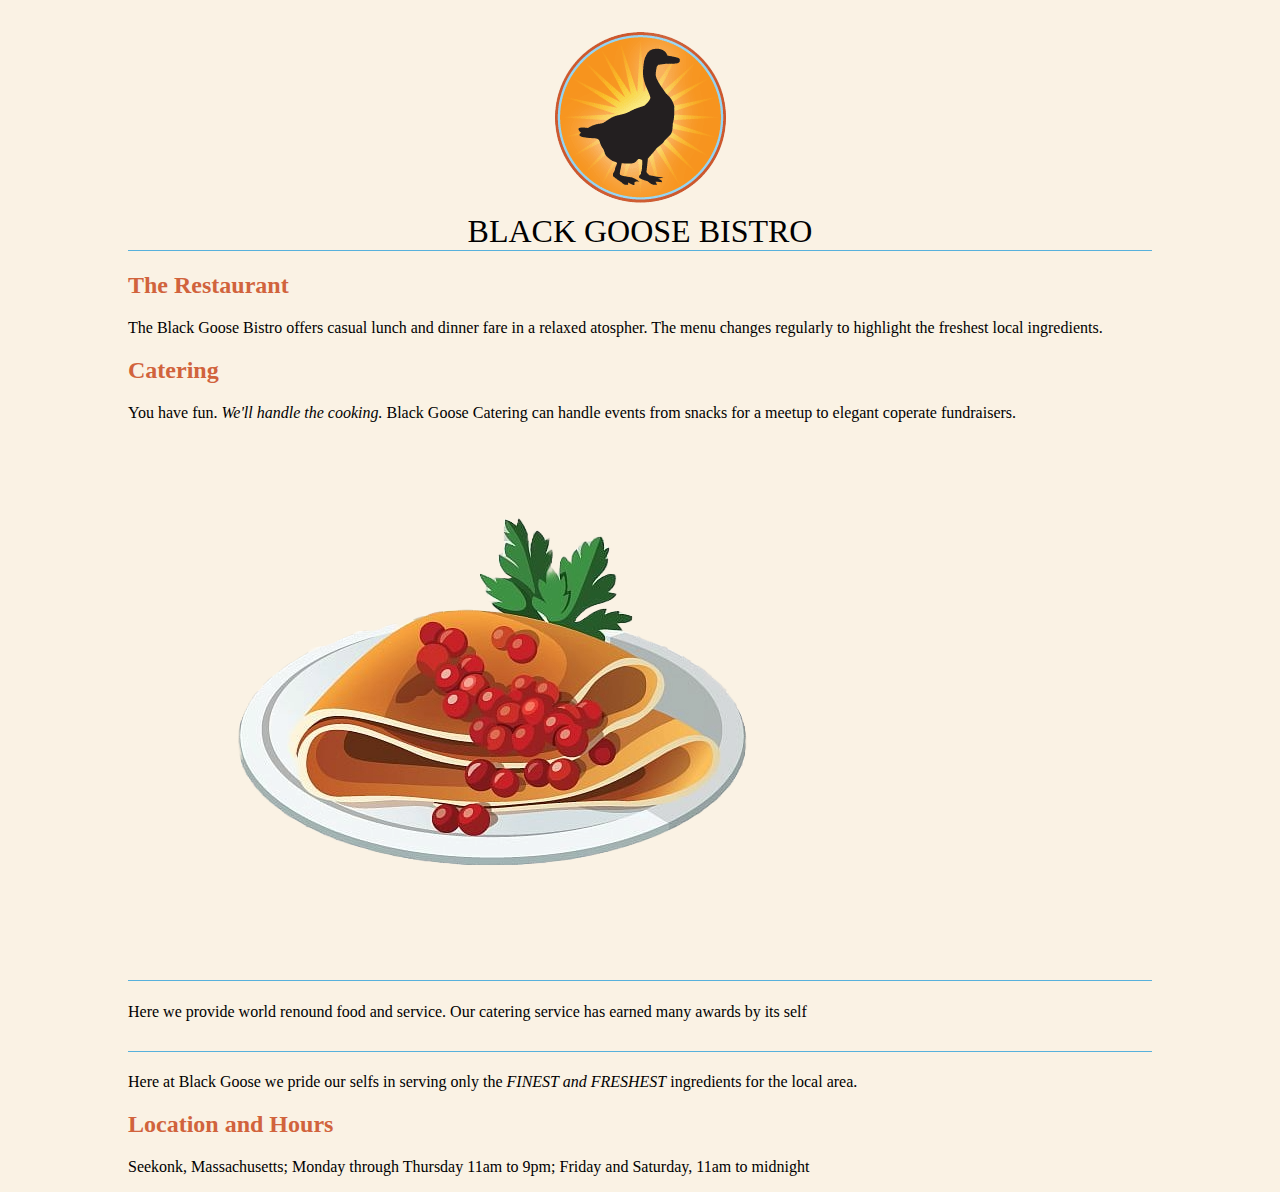
<file: repo/bristo/index.html>
<!DOCTYPE html><html>
    <head> <meta charset="utf-8">
        <title>Black Goose Bistro</title> <style>body {  background-color: #faf2e4; margin: 0 10%; font-family: sans-serif: } 
        h1 { text-align: center; font-family: serif; font-weight: normal; text-transform: uppercase; border-bottom: 1px solid #57b1dc; margin-top: 30px;}
        h2 { color: #d1633c; fontsize: 1em;}</style>
        <h1><img src="blackgoose.png" alt="logo"><br> Black Goose Bistro</h1>
        <h2>The Restaurant</h2>
        <p>The Black Goose Bistro offers casual lunch and dinner fare in a relaxed atospher. The menu changes regularly to highlight the freshest local ingredients.</p>
        <h2>Catering</h2>
        <p>You have fun. <em>We'll handle the cooking.</em> Black Goose Catering can handle events from snacks for a meetup to elegant coperate fundraisers.</p>
        <p1><img src="french.png">
        <h1></h1>
        <p1>Here we provide world renound food and service. Our catering service has earned many awards by its self </p1>
        <h1></h1>
        <p>Here at Black Goose we pride our selfs in serving only the <em>FINEST and FRESHEST</em> ingredients for the local area.</p>
        <h2>Location and Hours</h2>
        <p>Seekonk, Massachusetts; Monday through Thursday 11am to 9pm; Friday and Saturday, 11am to midnight</p>
    </head>
</html>
</file>
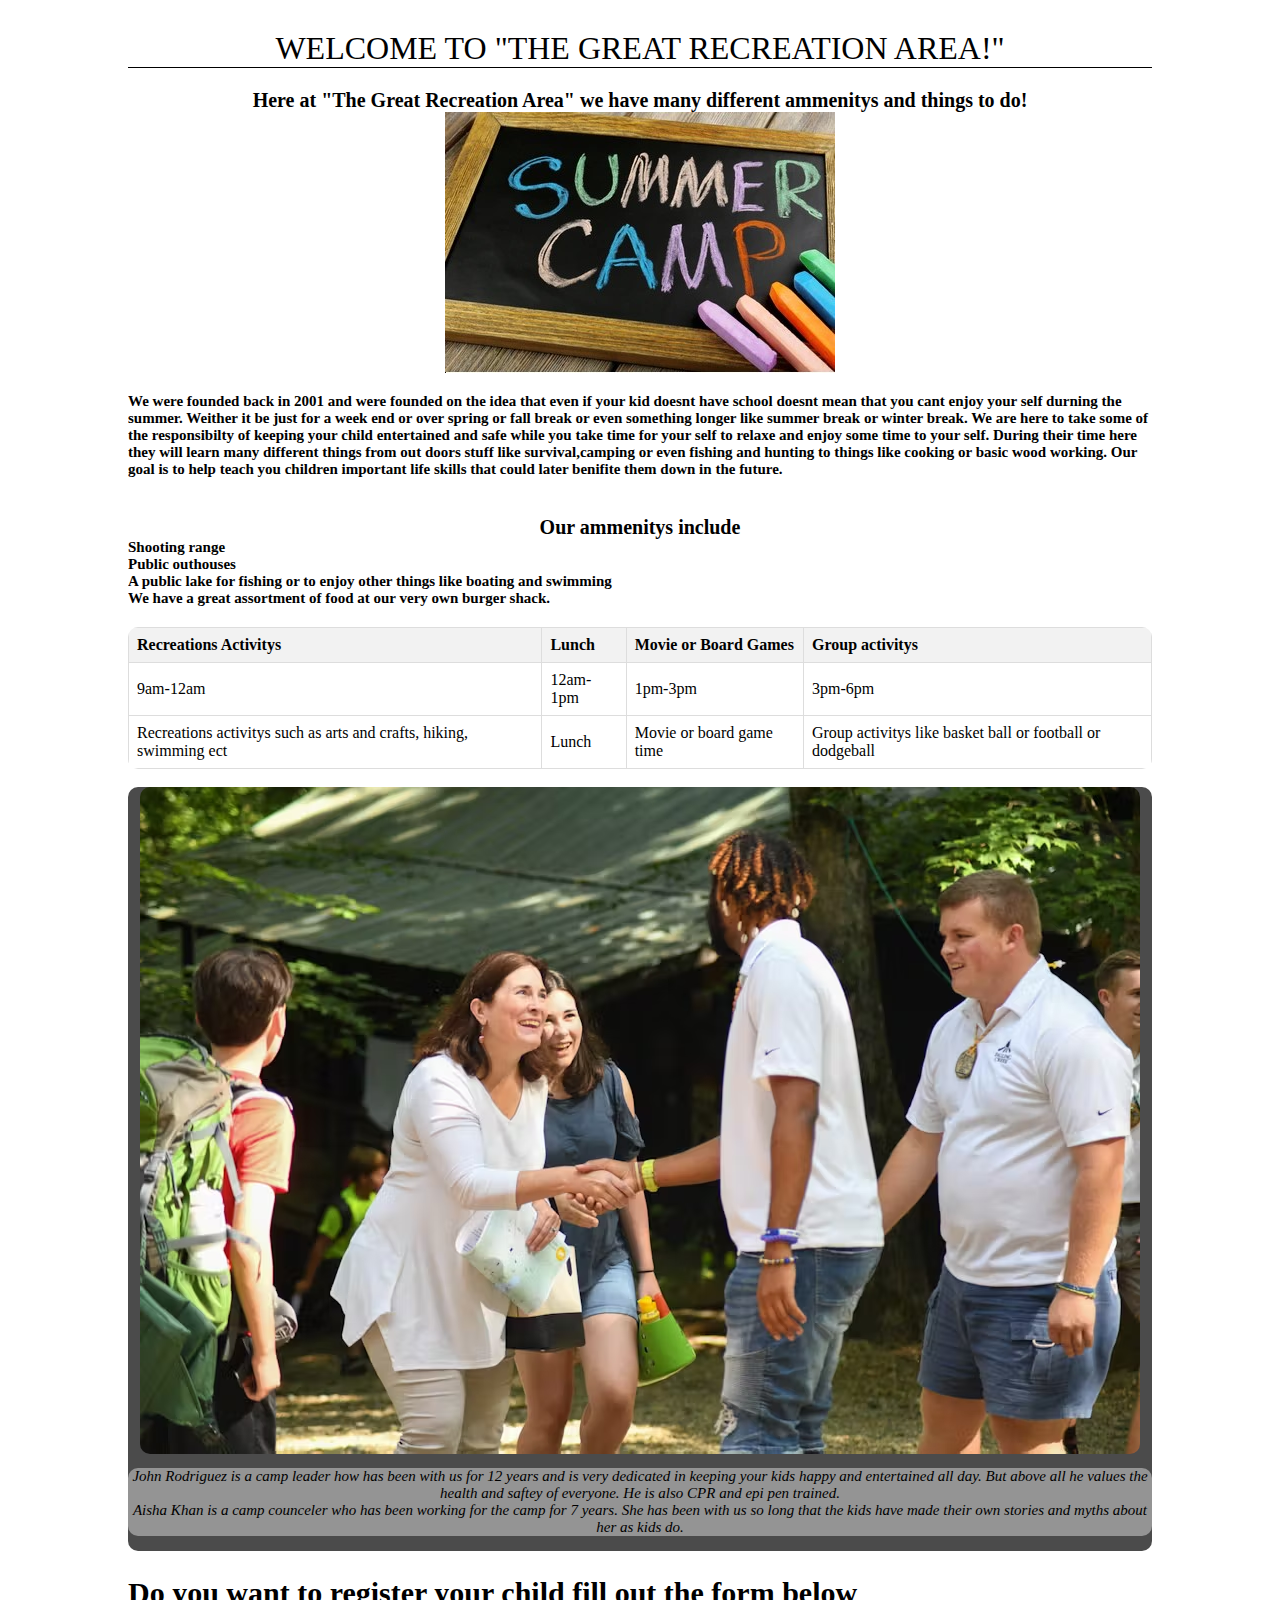
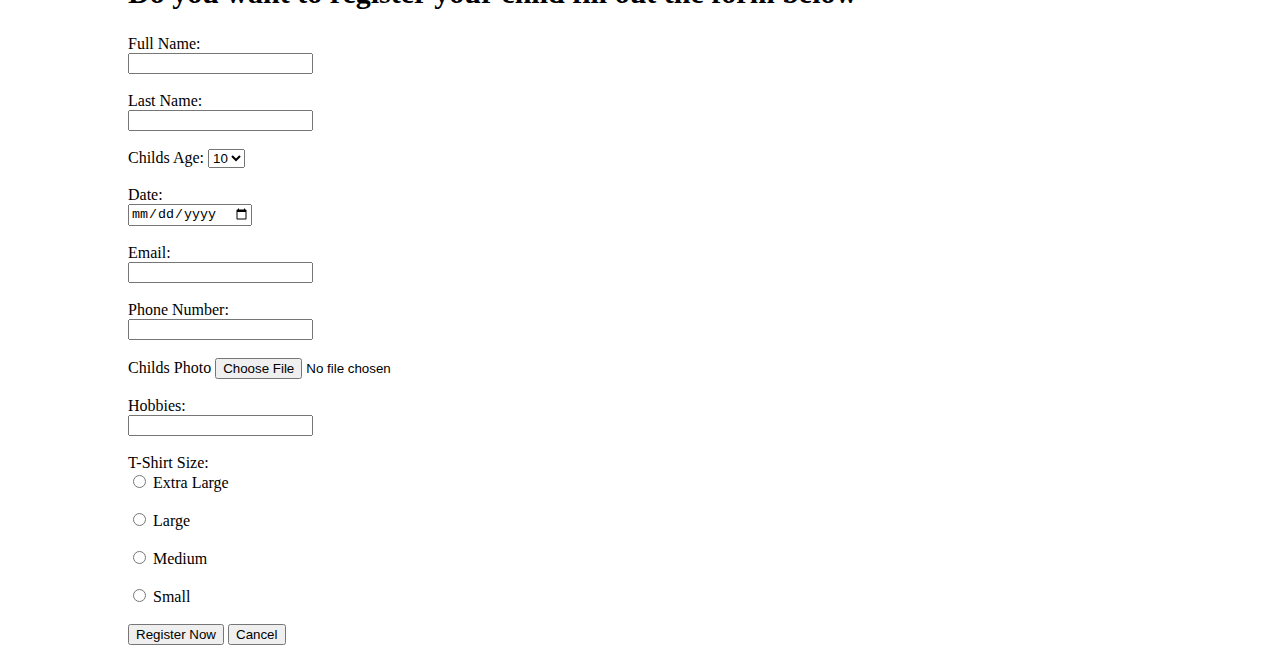
<file: repo/Camp/index.html>
<!DOCTYPE html><html>
  <head>
    <meta charset="utf-8">
    <title>The great recreation area</title>
    <style>
    body { background-color: #ffffff; margin: 0 10%; font-family: 'Times New Roman', Times, serif; }
    h1 { text-align: center; font-family: serif; font-weight: normal; text-transform: uppercase; border-bottom: 1px solid #000000; margin-top: 30px;}
    h2 { text-align: left; color: #000000; font-size: 30px;}
    h3 { text-align: left; color: #000000; font-size: 20px;}
    table {border-collapse: collapse;width: 100%;border-radius: 10px;overflow: hidden;}
    th, td {border: 1px solid #dddddd;text-align: left;padding: 8px;}
    th {background-color: #f2f2f2;}
    li { text-align: left; color: #000000; font-size: 15px;}
    p { text-align: left; color: #000000; font-size: 15px;}
    .container {text-align: center;background-color: #4b4b4b;border-radius: 10px;overflow: hidden;}
    .container2 {text-align: center;;border-radius: 10px;overflow: hidden;}
    .image {max-width: 100%;height: auto;border-radius: 10px;}
    .description {margin-top: 10px;font-style: italic;text-align: center;background-color: #949494;border-radius: 10px;overflow: hidden;}
    </style>
    </head>

        <h1>Welcome to "The Great Recreation Area!"</h1>
        <h3 class="container2">Here at "The Great Recreation Area" we have many different ammenitys and things to do!  <br>
          
            <div class="container2">
              <image src="summercamp.jpg"></image> <br>
            </div>
            
            <p>We were founded back in 2001 and were founded on the idea that even if your kid doesnt have school doesnt mean that you cant enjoy your self durning the summer. Weither it be just for a week end or over spring or fall break or even something longer like summer break or winter break. We are here to take some of the responsibilty of keeping your child entertained and safe while you take time for your self to relaxe and enjoy some time to your self. During their time here they will learn many different things from out doors stuff like survival,camping or even fishing and hunting to things like cooking or basic wood working. Our goal is to help teach you children important life skills that could later benifite them down in the future.</p>
        <br>
        Our ammenitys include<br>
        <li><a>Shooting range</a></li>
        <li><a>Public outhouses</a></li>
        <li><a>A public lake for fishing or to enjoy other things like boating and swimming</a></li>
        <li><a>We have a great assortment of food at our very own burger shack.</a></li></h3>
        
        
        <!--<h3>The average day will look like this;<br>
        <li><a>9am-12am: Recreations activitys such as arts and crafts, hiking, swimming ect</a></li>
        <li><a>12am-1pm: Lunch</a></li>
        <li><a>1pm-3pm: Movie or board game time</a></li>
        <li><a>3pm-6pm: Group activitys like basket ball or football or dodgeball</a></li>
        </h3>-->

        <table>
          <tr>
            <th>Recreations Activitys</th>
            <th>Lunch</th>
            <th>Movie or Board Games</th>
            <th>Group activitys</th>
          </tr>
          <tr>
            <td>9am-12am</td>
            <td>12am-1pm</td>
            <td>1pm-3pm</td>
            <td>3pm-6pm</td>
          </tr>
          <tr>
            <td>Recreations activitys such as arts and crafts, hiking, swimming ect</td>
            <td>Lunch</td>
            <td>Movie or board game time</td>
            <td>Group activitys like basket ball or football or dodgeball</td>
          </tr>
        </table><br>
        <div class="container">
          <img class="image" src="pic.png" alt="Description of the image">
          <p class="description">
            John Rodriguez is a camp leader how has been with us for 12 years and is very dedicated in keeping your kids happy and entertained all day. But above all he values the health and saftey of everyone. He is also CPR and epi pen trained.<br>
            Aisha Khan is a camp counceler who has been working for the camp for 7 years. She has been with us so long that the kids have made their own stories and myths about her as kids do.</p>
        </div>
        <h2>Do you want to register your child fill out the form below</h2>


<!----       form            -->
        <form action="submit.php" method="post">
            <label for="full_name">Full Name:</label><br>
            <input type="text" id="full_name" name="full_name" required><br><br>
            
            <label for="Last Name">Last Name:</label><br>
            <input type="text" id="last_name" name="last_name" required><br><br>


<!----age boxes-->



            <label for="Age">Childs Age:</label>
            <select id="age" name="age">
                <option value="10">10</option>
                <option value="11">11</option>
                <option value="12">12</option>
                <option value="13">13</option>
                <option value="14">14</option>
                <option value="15">15</option>
                <option value="16">16</option>

            </select><br><br>
<!----date-->
            <label for="Date">Date:</label><br>
            <input type="date" id="date" name="date" required> <br><br>
        
            <label for="email">Email:</label><br>
            <input type="email" id="email" name="email" required><br><br>
        
            <label for="phone">Phone Number:</label><br>
            <input type="tel" id="phone" name="phone" required><br><br>
<!---------                      child info                                                            -->
            <label for="Childs photo">Childs Photo</label>
            <input type="file" id="file" name="file" required><br><br>



            <label for="childs hobbies">Hobbies:</label><br>
            <input type="text" id="hobbies" name="hobbies" required> <br><br>
<!--                     t shirt sizes                                                     -->
            <label for="T-Shirt Size">T-Shirt Size:</label><br>
            <input type="radio" id="t_shirt_size" name="t_shirt_size"> Extra Large <required>  <br><br>
            <input type="radio" id="t_shirt_size" name="t_shirt_size"> Large <required>  <br><br>
            <input type="radio" id="t_shirt_size" name="t_shirt_size"> Medium  <required> <br><br>
            <input type="radio" id="t_shirt_size" name="t_shirt_size"> Small  <required> <br><br>
            
            
        
        
            <input type="submit" value="Register Now"> <input type="submit" value="Cancel">
        </form>
        
        <!---<iframe src="https://docs.google.com/forms/d/e/1FAIpQLSdRuMT1YYCaJVOkbE-JeK0R6ijMFtLcKeS7GBqlT79AhllVDw/viewform?embedded=true" width="640" height="988" frameborder="0" marginheight="0" marginwidth="0">Loading…</iframe>---->






    
    
    
    </head>
</html>
</file>
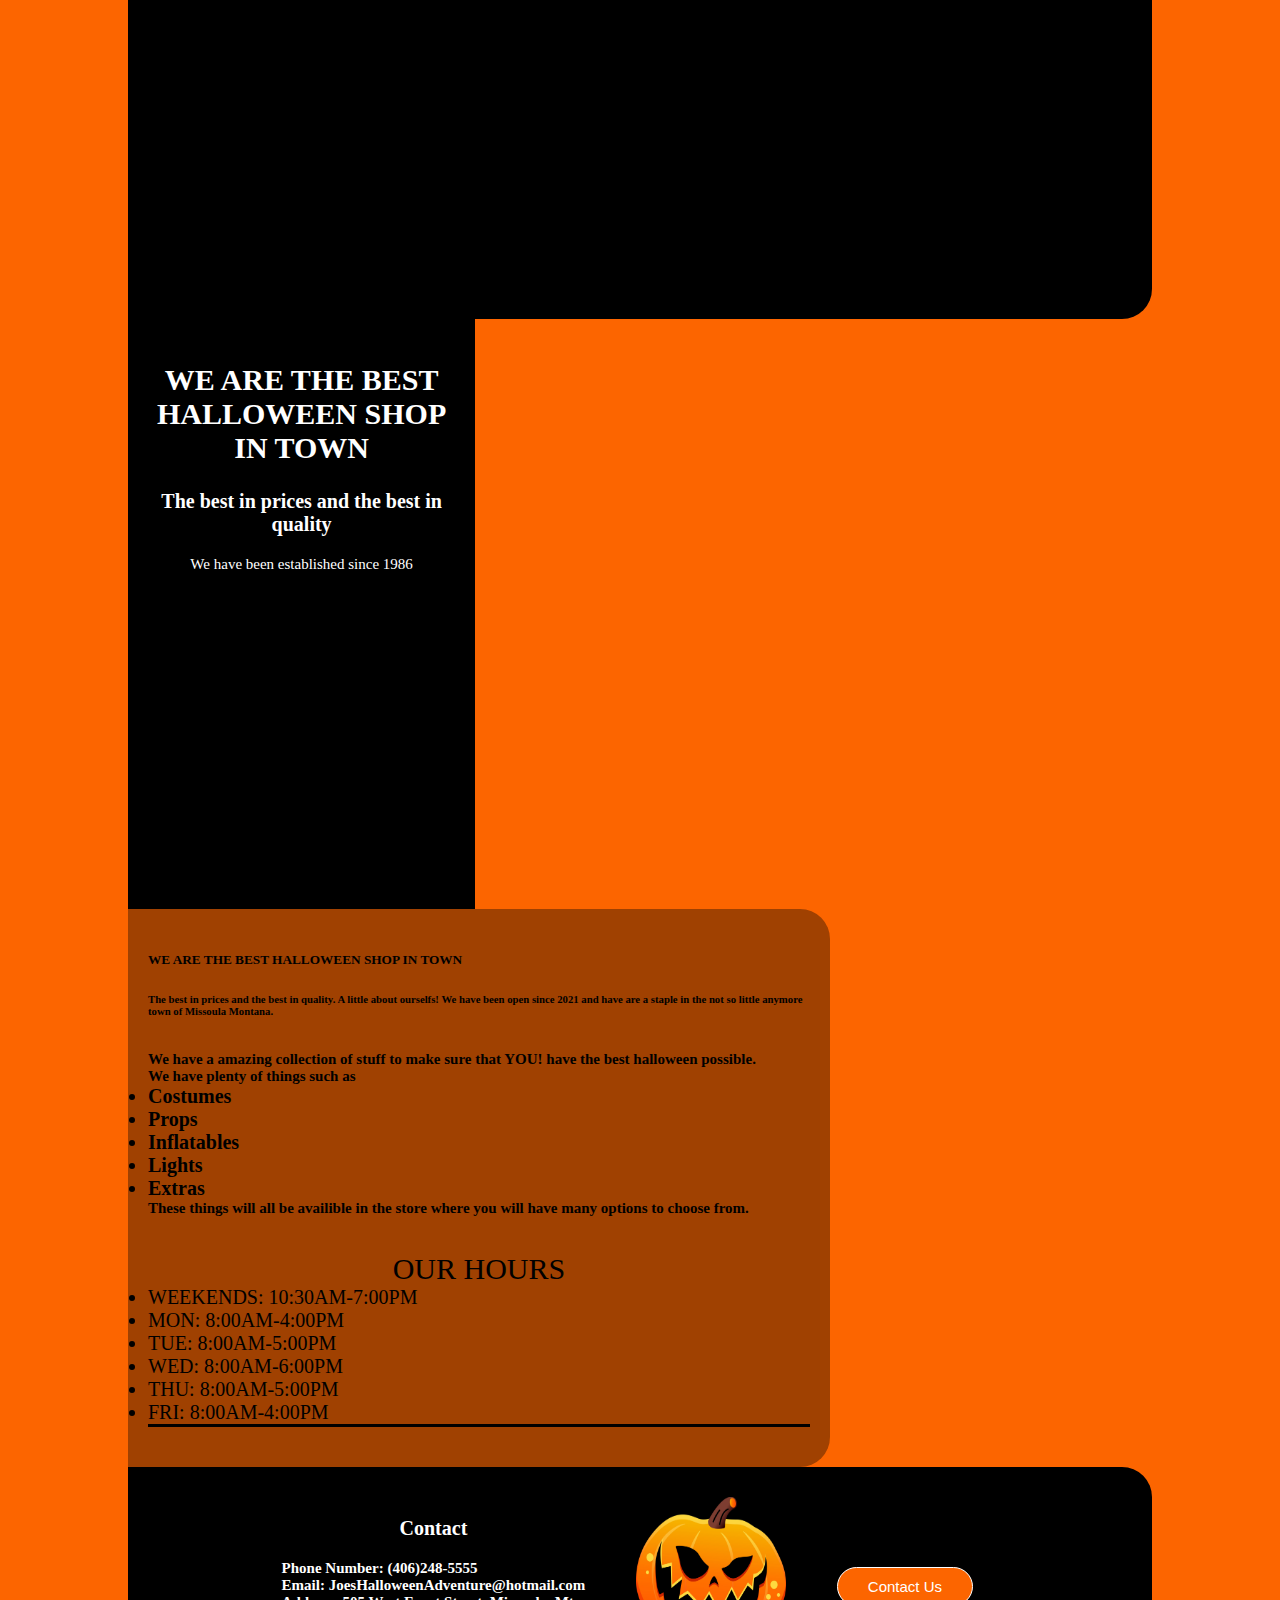
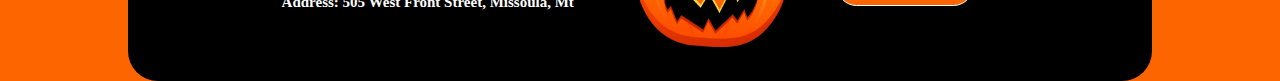
<file: repo/Halloweenstore/index.html>
<!DOCTYPE html>
<html>
  <link rel="stylesheet" type="text/css" href="styles/styles.css">
  <link rel="stylesheet" type="text/css" href="styles/styles2.css">
  
  <head>
    <meta charset="utf-8">
    <title>Joes Halloween Adventure Harolds Version</title>
    <link rel="icon" type="image/x-icon" href="pumpkin.jpg">
    <div class="header2">
    <h1 class="glow header"> Joes Halloween Adventure </h1>
    </div>
    <!---Meat of the Website-->
    <!--Daily ops-->
    <section>
      <nav>
        <ul>
            <h2 class="center">WE ARE THE BEST HALLOWEEN SHOP IN TOWN</h2>
            <h3 class="center">The best in prices and the best in quality</h3>
            <p class="center">We have been established since 1986</p>
        <ul>
      </nav>
      <article>
        <h5>WE ARE THE BEST HALLOWEEN SHOP IN TOWN</h5>
        <h6>The best in prices and the best in quality. A little about ourselfs! We have been open since 2021 and have are a staple in the not so little anymore town of Missoula Montana.</h6>
        <h6 class="h7body">We have a amazing collection of stuff to make sure that YOU! have the best halloween possible.<br>
        We have plenty of things such as<br>
        <li><a>Costumes</a></li>
        <li><a>Props</a></li>
        <li><a>Inflatables</a></li>
        <li><a>Lights</a></li>
        <li><a>Extras</a></li>
        These things will all be availible in the store where you will have many options to choose from.</h6>
        <div>
          <h1>OUR HOURS<br>
          <li><a>Weekends: 10:30am-7:00pm</a></li>
          <li><a>Mon: 8:00am-4:00pm</a></li>
          <li><a>Tue: 8:00am-5:00pm</a></li>
          <li><a>Wed: 8:00am-6:00pm</a></li>
          <li><a>Thu: 8:00am-5:00pm</a></li>
          <li><a>Fri: 8:00am-4:00pm</a></li>
  
          </h1>
      </div>

      </article>
    </section>
  </head>

  




         <!---footer Contact-->
    <!---Put Nothing Below This Code-->

  <footer>
    <div class="footer">
      <div class="col-1">
        <h3 class="foottext"> Contact </h3>
        <h4>Phone Number: (406)248-5555 <br> Email: JoesHalloweenAdventure@hotmail.com <br> Address: 505 West Front Street, Missoula, Mt</h4>
      </div>
      <div class="col-2">
        <img src="pumpkin2.jpg" alt="Pumpkin" width="150" height="150">
      </div>
      <div class="col-3">
        <button class="button">Contact Us</button>
      </div> 
    </div>
  </footer>
</html>
</file>
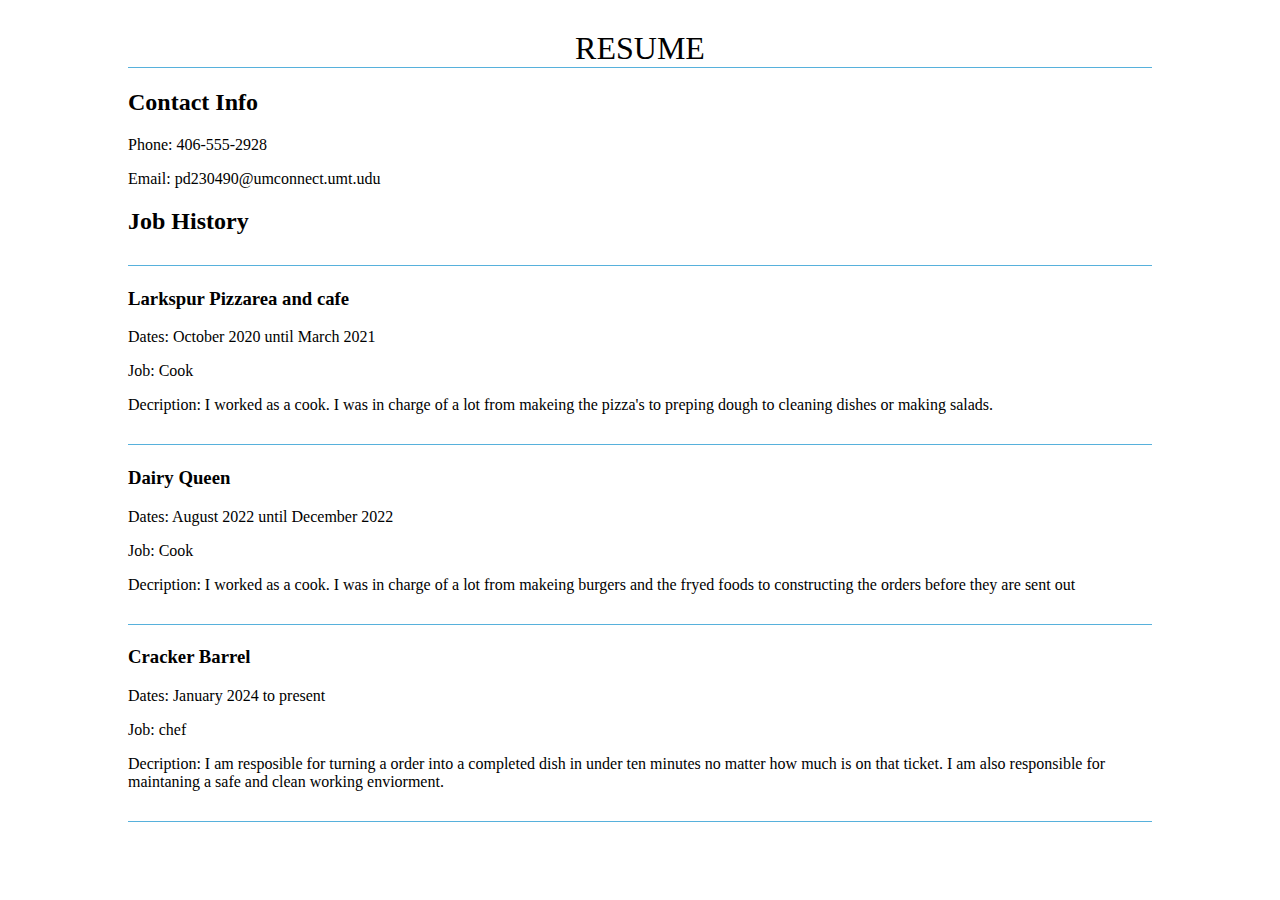
<file: repo/resume/index.html>
<!DOCTYPE html><html>
    <head> <meta charset="utf-8">
        <title>Donovan </title> <style>body {  background-color: #ffff; margin: 0 10%; font-family: sans-serif: } 
        h1 { text-align: center; font-family: serif; font-weight: normal; text-transform: uppercase; border-bottom: 1px solid #57b1dc; margin-top: 30px;}
        h2  {color: #000000; fontsize: 1em;}</style>
        <h1>Resume</h1>
        <h2>Contact Info</h2>
        <p>Phone: 406-555-2928</p>
        <p>Email: pd230490@umconnect.umt.udu</p>
        <h2>Job History</h2>
        <h1></h1>
        <h3>Larkspur Pizzarea and cafe</h3>
        <p>Dates: October 2020 until March 2021</p>
        <p>Job: Cook</p>
        <p>Decription: I worked as a cook. I was in charge of a lot from makeing the pizza's to preping dough to cleaning dishes or making salads.</p>
        <h1></h1>
        <h3>Dairy Queen</h3>
        <p>Dates: August 2022 until December 2022</p>
        <p>Job: Cook</p>
        <p>Decription: I worked as a cook. I was in charge of a lot from makeing burgers and the fryed foods to constructing the orders before they are sent out</p>
        <h1></h1>
        <h3>Cracker Barrel</h3>
        <p>Dates: January 2024 to present</p>
        <p>Job: chef</p>
        <p>Decription: I am resposible for turning a order into a completed dish in under ten minutes no matter how much is on that ticket. I am also responsible for maintaning a safe and clean working enviorment.</p>
        <h1></h1>
    </head>
</html>
</file>
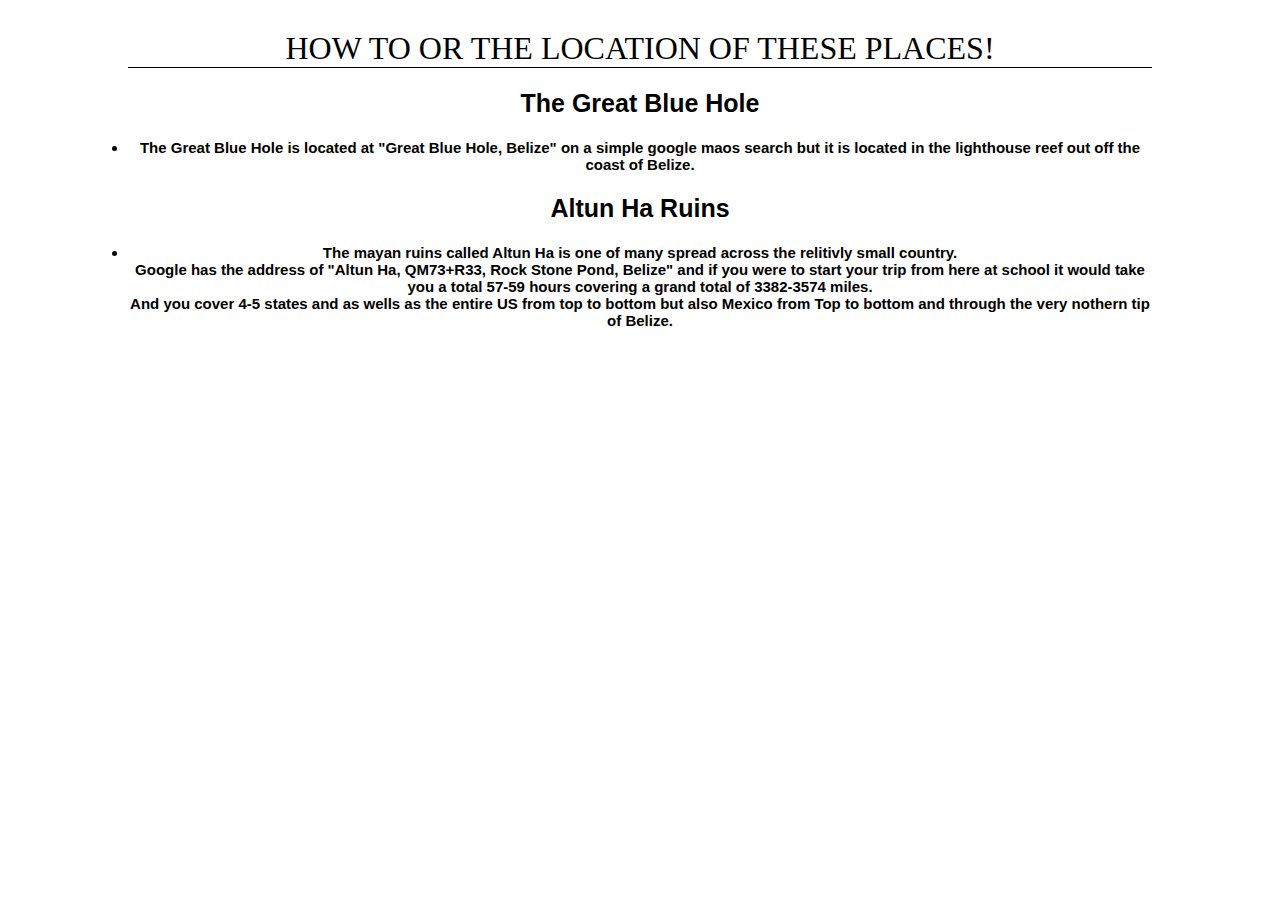
<file: repo/travelblog/belizestuff/Adresses.html>
<!DOCTYPE html><html>
    <head> <meta charset="utf-8">
        <title>Directions</title> <style>body {  background-color: #ffffff; margin: 0 10%; font-family: sans-serif; } 
        h1 { text-align: center; font-family: serif; font-weight: normal; text-transform: uppercase; border-bottom: 1px solid #000000; margin-top: 30px;}
        h2 { text-align: center; color: #000000; font-size: 25px;}
        li { text-align: center; color: #000000; font-size: 15px;}
        p { text-align: left;color: #000000; font-size: 15px;}</style></head>
        <h1>How to or the location of these places!</h1>
        <h2>The Great Blue Hole</h2>
        <li><b>The Great Blue Hole is located at "Great Blue Hole, Belize" on a simple google maos search but it is  located in the lighthouse reef out off the coast of Belize.</b></li>
        <h2>Altun Ha Ruins</h2>
        <li><b>The mayan ruins called Altun Ha is one of many spread across the relitivly small country.<br>
            Google has the address of "Altun Ha, QM73+R33, Rock Stone Pond, Belize" and if you were to start your trip from here at school it would take you a total 57-59 hours covering a grand total of 3382-3574 miles. <br>
            And you cover 4-5 states and as wells as the entire US from top to bottom but also Mexico from Top to bottom and through the very nothern tip of Belize.</b></li>

    </head>
</html>
</file>
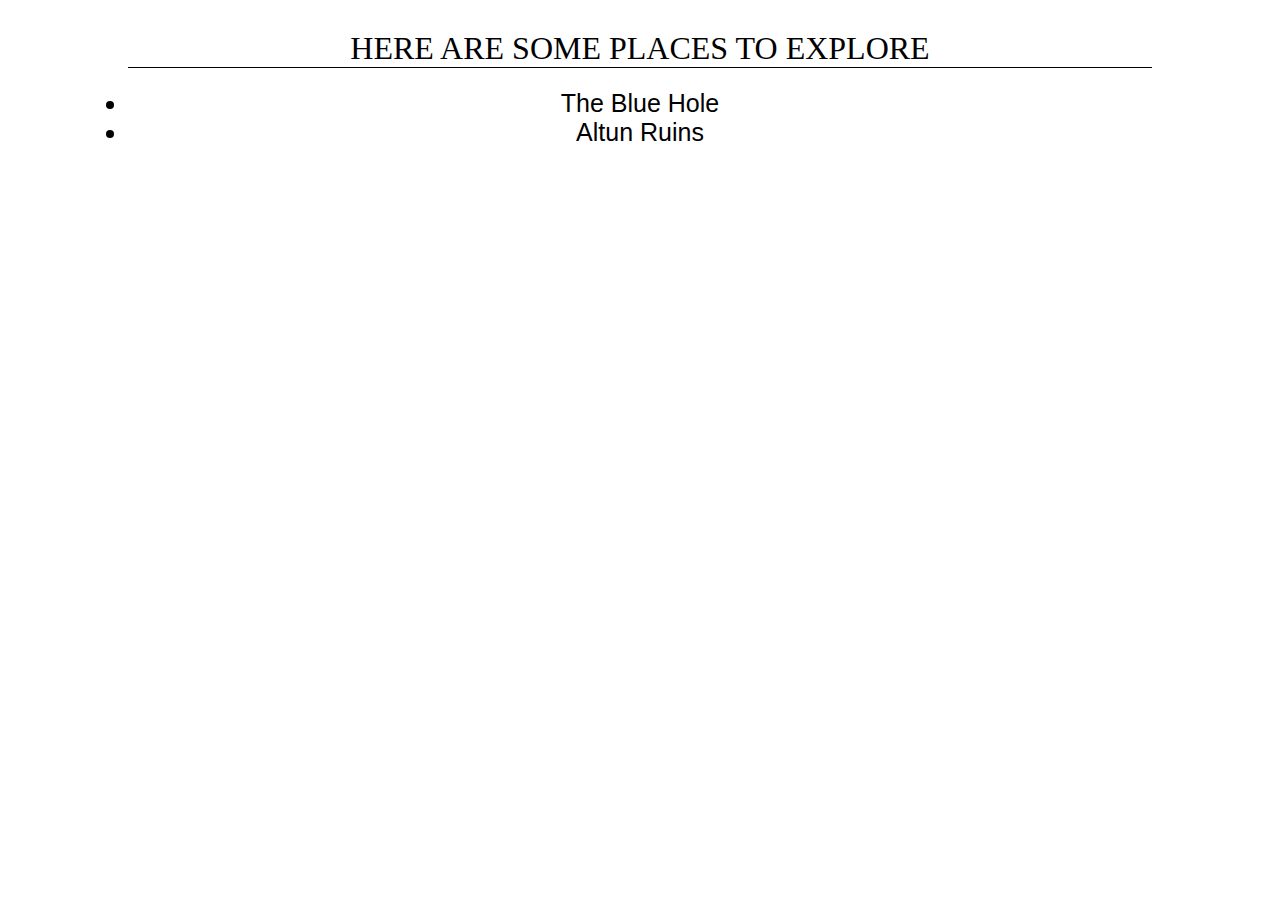
<file: repo/travelblog/belizestuff/intro.html>
<!DOCTYPE html><html>
    <head> <meta charset="utf-8">
        <title>Places to explore!</title><style>body {  background-color: #ffffff; margin: 0 10%; font-family: sans-serif; } 
        h1 { text-align: center; font-family: serif; font-weight: normal; text-transform: uppercase; border-bottom: 1px solid #000000; margin-top: 30px;}
        h2 { text-align: left; color: #000000; font-size: 25px;}
        li { text-align: center; color: #000000; font-size: 25px;}
        p { text-align: left;color: #000000; font-size: 25px;}</style></head>
        <h1>Here are some places to explore</h1>
        <li><a>The Blue Hole <a href="tbd"> </a></li>
        <li><a>Altun Ruins</a></li>
    </head>
</html>
</file>
<file: repo/Halloweenstore/styles/styles.css>
h1 { text-align: center; font-family: serif; font-weight: normal; text-transform: uppercase; border-bottom: 1px solid #000000; margin-top: 30px;}
h2 { text-align: left; color: #000000; font-size: 30px;}
li { text-align: left; color: #000000; font-size: 15px;}
p { text-align: left; color: #000000; font-size: 15px;}




/*<input type="radio" id="how" name="Instagram">
<lable for="How did you hear about us?">Instagram <required></lable><br>
<input type="radio" id="how" name="facebook">
<lable for="How did you hear about us?">Facebook <required></lable><br>
<input type="radio" id="how" name="Youtube">
<lable for="How did you hear about us?">Youtube <required></lable><br>
<input type="radio" id="how" name="Google">
<lable for="How did you hear about us?">Google <required></lable><br>
<input type="radio" id="how" name="Local News">
<lable for="How did you hear about us?">Local News <required></lable><br>*/
</file>
<file: repo/Halloweenstore/styles/styles2.css>
body { background-color: #fc6500; margin: 0 10%; font-family:"Meow Script", cursive;font-weight: 400;font-style: normal;}
h1 { text-align: center; font-family: serif; font-weight: normal; text-transform: uppercase; border-bottom: 3px solid #000000; margin-top: 20px; font-size: 30px;} 
h2 { text-align: left; color: #ffffff; font-size: 30px;}
h3 { text-align: left; color: #ffffff; font-size: 20px;}
h4 { text-align: left; color: #ffffff; font-size: 15px;}
li { text-align: left; color: #000000; font-size: 20px;}
p { text-align: left; color: #ffffff; font-size: 15px;}
.h7body { text-align: left; color: #000000; font-size: 15px;}
.h7bold { text-align: left; color: #000000; font-weight: 900; font-size: 20px;}
.foottext{ text-align: center; color: #ffffff; font-size: 20px;}
.center{ text-align: center;}


.glow {
    font-size: 80px;
    color: #000000;
    text-align: center;
    -webkit-animation: glow 1s ease-in-out infinite alternate;
    -moz-animation: glow 1s ease-in-out infinite alternate;
    animation: glow 1s ease-in-out infinite alternate;
  }
  @-webkit-keyframes glow {
    from {
      text-shadow: 0 0 10px #fff, 0 0 20px #fff, 0 0 30px #e60073, 0 0 40px #e60073, 0 0 50px #e60073, 0 0 60px #e60073, 0 0 70px #e60073;
    }
    to {
      text-shadow: 0 0 20px #fff, 0 0 30px #ff4da6, 0 0 40px #ff4da6, 0 0 50px #ff4da6, 0 0 60px #ff4da6, 0 0 70px #ff4da6, 0 0 80px #ff4da6;
    }
  }
  .footer {
    position: bottom;
    padding: 10px;
    text-align: center;
    background-color: #fc6500;
    text-align: center;
    padding: 30px 15%;
    background: #000000;
    color: #efefef;
    display: flex;
    border-bottom-left-radius: 30px;   
    border-bottom-right-radius: 30px; 
    border-top-right-radius: 30px; 
  }
  .col-2{
    flex-grow: 0.8;
  }
  .col-3{
    padding-top: 70px;
  }
  button{
    background: #fc6500;
    border: 1px solid #fff;
    color: #fff;
    border-radius: 30px;
    padding: 10px 30px;
    font-size: 15px;
    cursor: pointer;
    
  }
  .button:hover {
    background-color: #aa4400;
    color: white;
  }


  section::after {
    content: "";
    display: table;
    clear: both;
  }
  nav ul {
    list-style-type: none;
    padding: 0;
  }
  nav {
    float: left;
    width: 30%;
    padding: 20px;
    padding-bottom: 320px;
    color: #efefef;
    background-color: #000000;
   
  }

  .header2 {
    background-color: #000000;
    padding: 30px;
    text-align: center;
    font-size: 35px;
    color: white;
    border-bottom-right-radius: 30px; 

  }

  article {
    float: left;
    padding: 20px;
    width: 64.63%;
    background-color: #a04101;

    border-bottom-right-radius: 30px; 
    border-top-right-radius: 30px; 
    
    
  }

  @media (max-width: 800px) {
    nav, article {
      width: 100%;
      height: auto;
    }
  }
</file>
